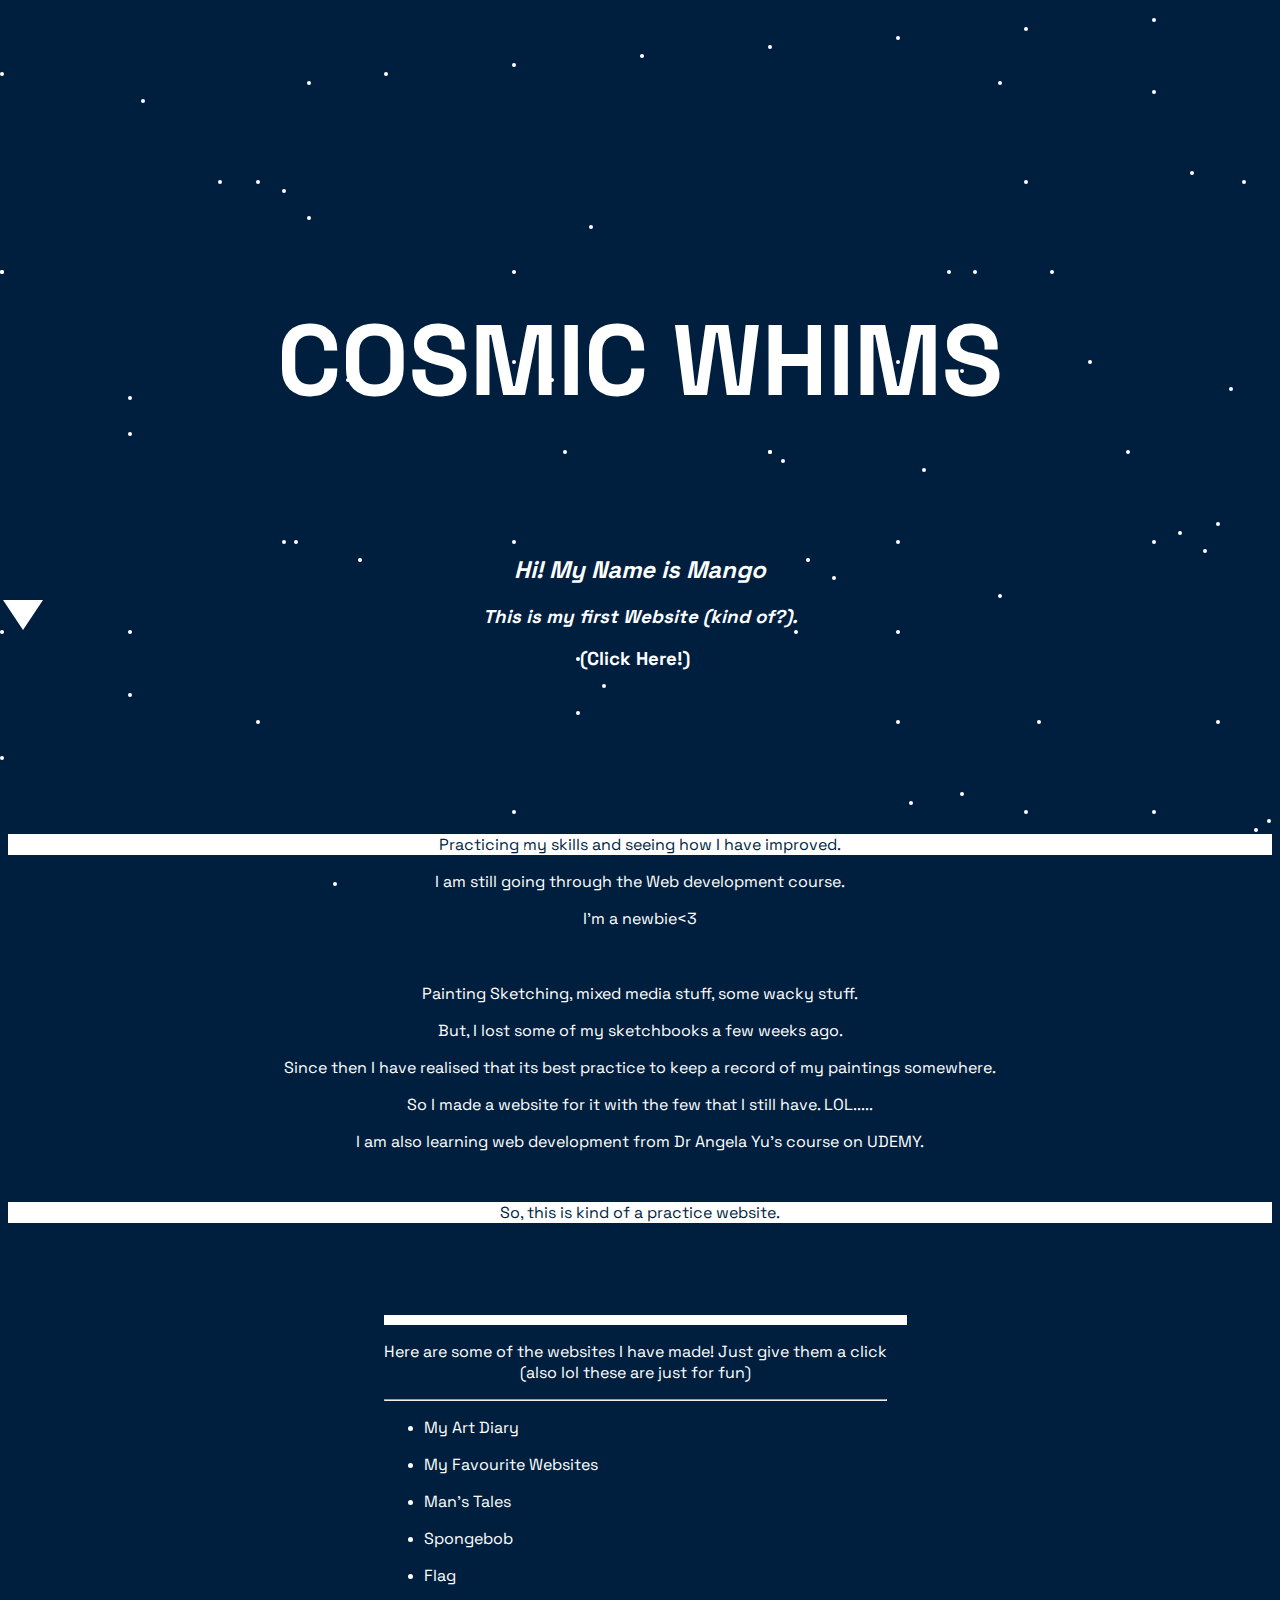
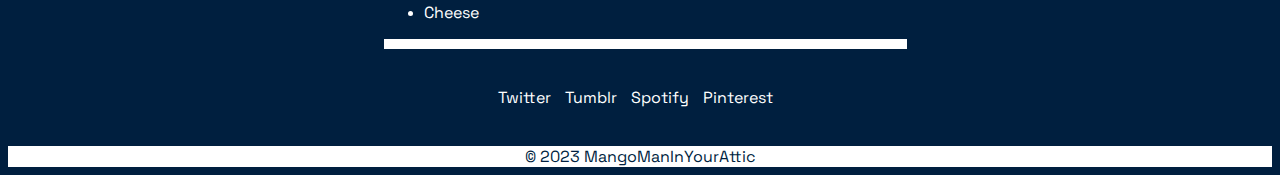
<file: index.html>
<!DOCTYPE html>
<html lang="en">
<head>
    <meta charset="UTF-8">
    <meta name="viewport" content="width=device-width, initial-scale=1.0">
    <title>Cosmic Heavens</title>
    <link rel="stylesheet" href="./style.css">
    <link rel="preconnect" href="https://fonts.googleapis.com">
    <link rel="preconnect" href="https://fonts.gstatic.com" crossorigin>
    <link href="https://fonts.googleapis.com/css2?family=Bebas+Neue&family=Josefin+Sans:wght@200&family=Lora&family=Plaster&family=Space+Grotesk:wght@300;400;700&display=swap" rel="stylesheet">
</head>
<body>
    <div class="top-container">
        <h1 class="cosmic">Cosmic Whims</h1>
        <h2 class="hi">Hi! My Name is Mango</h2>
        <h3 class="first-website">This is my first Website (kind of?).</h3>
        <h3><a href="./public/Art Gallery.html">(Click Here!)</a></h3>
    </div>
    <div class="space-2">1</div>
    <div class="middle-container">
        <div class="Introduction">
            <div class="space">l</div>
            <p class="practicing">Practicing my skills and seeing how I have improved.</p>
            <p class="">I am still going through the Web development course.</p>
            <p class="">I'm a newbie<3</p>
        </div>
        <div class="space">l</div>
        
        <div class="Skills">
            <p>Painting Sketching, mixed media stuff, some wacky stuff.</p>
            <p>But, I lost some of my sketchbooks a few weeks ago.</p>
            <p>Since then I have realised that its best practice to keep a record of my paintings somewhere.</p>
            <p>So I made a website for it with the few that I still have. LOL.....</p>
            
            <p class="web-development">I am also learning web development from Dr Angela Yu's course on UDEMY.</p>
                <div class="space-1">0</div>
                <p class="so">So, this is kind of a practice website.</p>
            
            <p class="gap"></p>
        </div>
        <div class="space">l</div>
            <div class="space">l</div>
        <div class="Websites">
        
            <p class="I">Here are some of the websites I have made! Just give them a click <br />(also lol these are just for fun)</p>
            <hr class="I" />
            <ul>
            <li><p><a class="cute-button 1" href="./public/My Art Diary.html"> My Art Diary</a></p></li>
            <li><p><a class="cute-button" href="./public/websites.html">My Favourite Websites</a></p></li>
            <li><p><a class="cute-button" href="./public/Celeste's Tales.html">Man's Tales</a></p></li>
            <li><p><a class="cute-button" href="https://mangomaninyourattic.github.io/sponge/">Spongebob</a></p></li>
            <li><p><a class="cute-button" href="https://mangomaninyourattic.github.io/flag/">Flag</a></p></li>
            <li><p><a class="cute-button" href="https://mangomaninyourattic.github.io/cheese/">Cheese</a></p></li>
            </ul>
            <p></p>
        </div>
        <div class="Contact me">
            <div class="space">l</div>
        </div>
    </div>
    <div class="bottom-container">
        <div class="socials">
        <a class="Twitter" href="https://twitter.com/Maninyourattic">Twitter</a>
        <a class="Tumblr" href="https://www.tumblr.com/mango-man-hates/">Tumblr</a>
        <a class="Spotify" href="https://open.spotify.com/user/31rtecaag66tytl2t6ucazes3huu?si=c76939a3a8984676&nd=1">Spotify</a>
        <a class="Pinterest" href="https://www.pinterest.com/Mango_isnotaman/?invite_code=00390e9581e74616bb2398450cac90f7&sender=843862186337150004">Pinterest</a>
        </div>
        <div class="space">l</div>
        <footer class="footer"> © 2023 MangoManInYourAttic</footer>
    </div>

    <div class="arrow-down"></div>
<div class="stars">
    <div class="starry-background">
        <div class="star" style="top: 25%; left: 46%;"></div>
        <div class="star" style="top: 30%; left: 74%;"></div>
        <div class="star" style="top: 48%; left: 10%;"></div>
        <div class="star" style="top: 41%; left: 75%;"></div>
        <div class="star" style="top: 64%; left: 65%;"></div>
        <div class="star" style="top: 76%; left: 47%;"></div>
        <div class="star" style="top: 84%; left: 0%;"></div>
        <div class="star" style="top: 98%; left: 26%;"></div>

        <div class="star" style="top: 94%; left: 41%;"></div>
        <div class="star" style="top: 88%; left: 75%;"></div>
        <div class="star" style="top: 77%; left: 10%;"></div>
        <div class="star" style="top: 66%; left: 78%;"></div>
        <div class="star" style="top: 51%; left: 61%;"></div>
        <div class="star" style="top: 42%; left: 43%;"></div>
        <div class="star" style="top: 30%; left: 0%;"></div>
        <div class="star" style="top: 21%; left: 22%;"></div>

        <div class="star" style="top: 1%; left: 100%;"></div>
        <div class="star" style="top: 2%; left: 90%;"></div>
        <div class="star" style="top: 3%; left: 80%;"></div>
        <div class="star" style="top: 4%; left: 70%;"></div>
        <div class="star" style="top: 5%; left: 60%;"></div>
        <div class="star" style="top: 6%; left: 50%;"></div>
        <div class="star" style="top: 7%; left: 40%;"></div>
        <div class="star" style="top: 8%; left: 30%;"></div>

        <div class="star" style="top: 11%; left: 11%;"></div>
        <div class="star" style="top: 24%; left: 24%;"></div>
        <div class="star" style="top: 42%; left: 27%;"></div>
        <div class="star" style="top: 60%; left: 22%;"></div>
        <div class="star" style="top: 62%; left: 28%;"></div>
        <div class="star" style="top: 79%; left: 45%;"></div>
        <div class="star" style="top: 25%; left: 100%;"></div>
        <div class="star" style="top: 9%; left: 78%;"></div>

        <div class="star" style="top: 2%; left: 100%;"></div>
        <div class="star" style="top: 89%; left: 71%;"></div>
        <div class="star" style="top: 44%; left: 10%;"></div>
        <div class="star" style="top: 52%; left: 72%;"></div>
        <div class="star" style="top: 62%; left: 63%;"></div>
        <div class="star" style="top: 73%; left: 45%;"></div>
        <div class="star" style="top: 8%; left: 0%;"></div>
        <div class="star" style="top: 9%; left: 24%;"></div>

        <div class="star" style="top: 90%; left: 80%;"></div>
        <div class="star" style="top: 80%; left: 95%;"></div>
        <div class="star" style="top: 70%; left: 70%;"></div>
        <div class="star" style="top: 60%; left: 90%;"></div>
        <div class="star" style="top: 50%; left: 88%;"></div>
        <div class="star" style="top: 40%; left: 85%;"></div>
        <div class="star" style="top: 30%; left: 82%;"></div>
        <div class="star" style="top: 20%; left: 80%;"></div>

        <div class="star" style="top: 90%; left: 90%;"></div>
        <div class="star" style="top: 80%; left: 81%;"></div>
        <div class="star" style="top: 70%; left: 62%;"></div>
        <div class="star" style="top: 60%; left: 23%;"></div>
        <div class="star" style="top: 50%; left: 44%;"></div>
        <div class="star" style="top: 40%; left: 55%;"></div>
        <div class="star" style="top: 30%; left: 76%;"></div>
        <div class="star" style="top: 20%; left: 17%;"></div>

        <div class="star" style="top: 10%; left: 90%;"></div>
        <div class="star" style="top: 20%; left: 100%;"></div>
        <div class="star" style="top: 30%; left: 40%;"></div>
        <div class="star" style="top: 40%; left: 70%;"></div>
        <div class="star" style="top: 50%; left: 60%;"></div>
        <div class="star" style="top: 60%; left: 40%;"></div>
        <div class="star" style="top: 70%; left: 0%;"></div>
        <div class="star" style="top: 80%; left: 20%;"></div>

        <div class="star" style="top: 90%; left: 40%;"></div>
        <div class="star" style="top: 80%; left: 70%;"></div>
        <div class="star" style="top: 70%; left: 10%;"></div>
        <div class="star" style="top: 60%; left: 70%;"></div>
        <div class="star" style="top: 50%; left: 60%;"></div>
        <div class="star" style="top: 40%; left: 40%;"></div>
        <div class="star" style="top: 30%; left: 0%;"></div>
        <div class="star" style="top: 20%; left: 20%;"></div>

        <div class="star" style="top: 91%; left: 99%;"></div>
        <div class="star" style="top: 92%; left: 98%;"></div>
        <div class="star" style="top: 20%; left: 97%;"></div>
        <div class="star" style="top: 43%; left: 96%;"></div>
        <div class="star" style="top: 58%; left: 95%;"></div>
        <div class="star" style="top: 61%; left: 94%;"></div>
        <div class="star" style="top: 19%; left: 93%;"></div>
        <div class="star" style="top: 59%; left: 92%;"></div>

    </div>
</div>


</body>
</html>
</file>
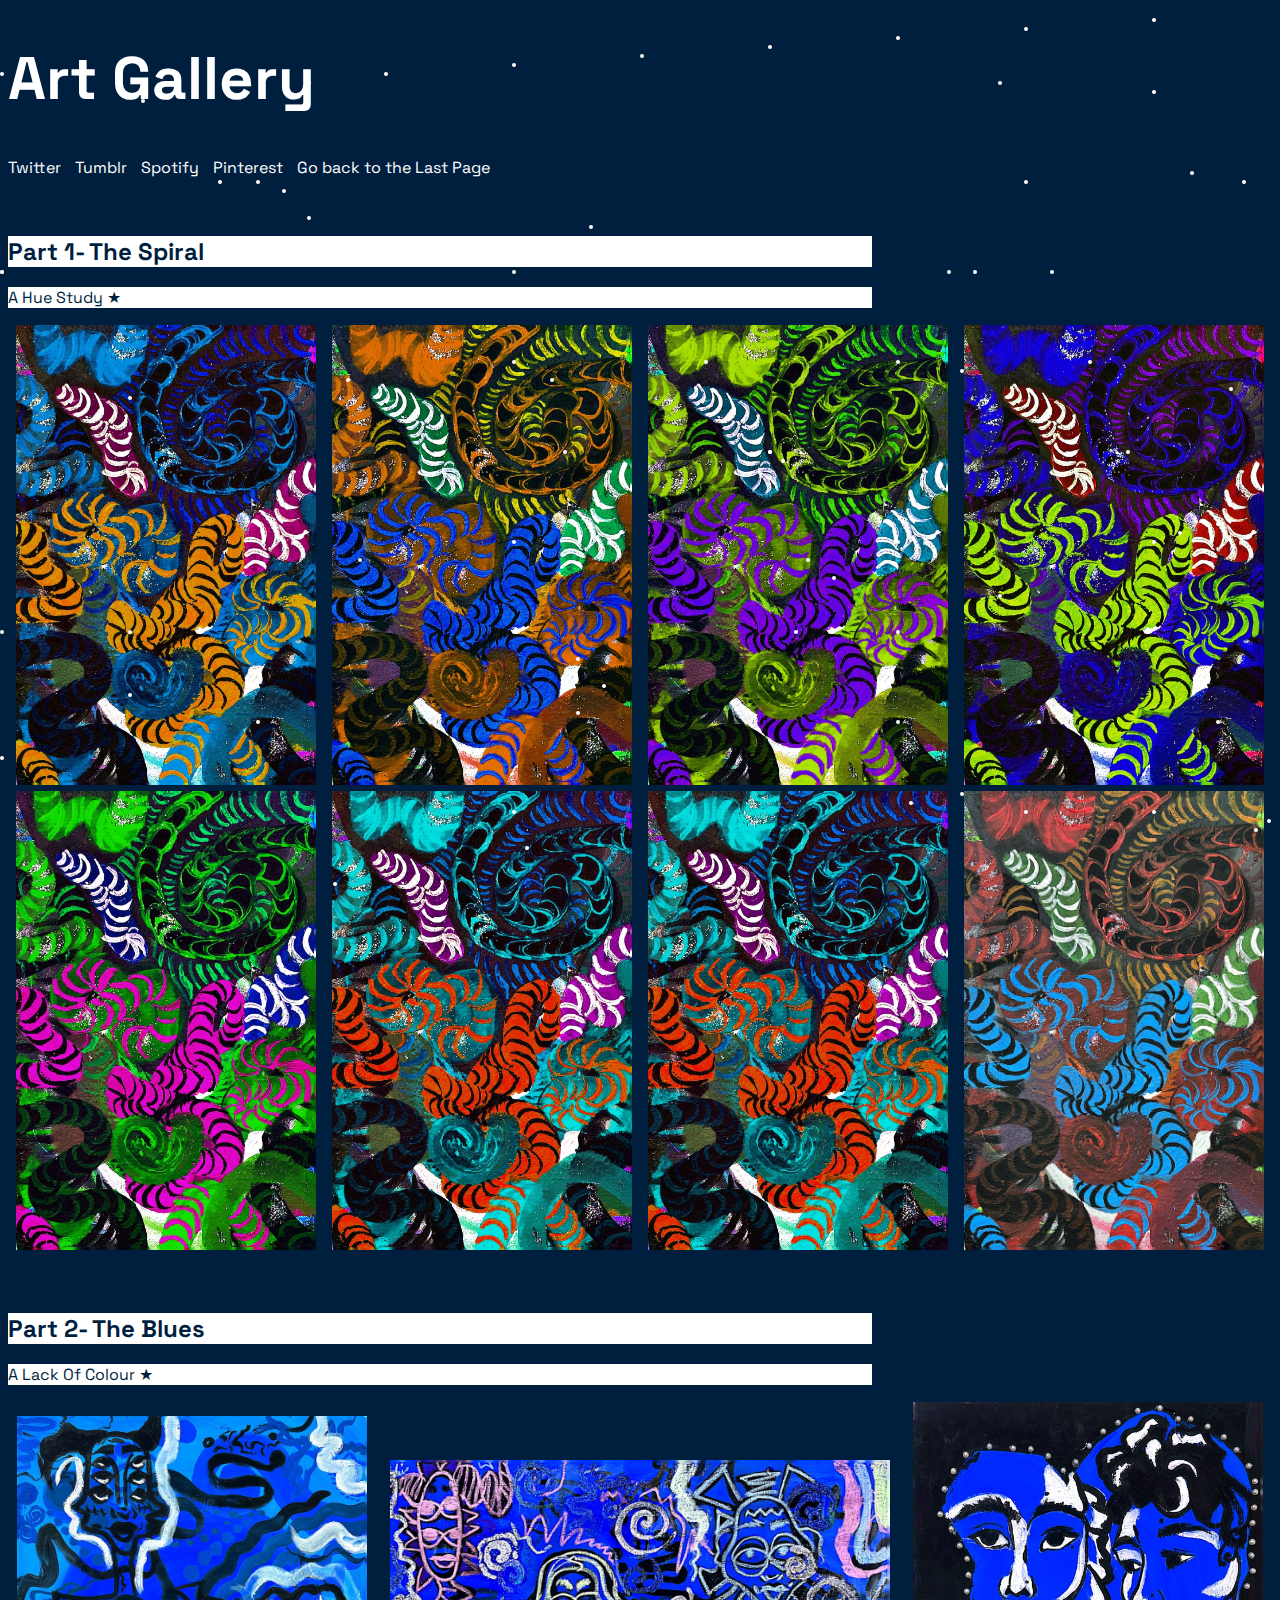
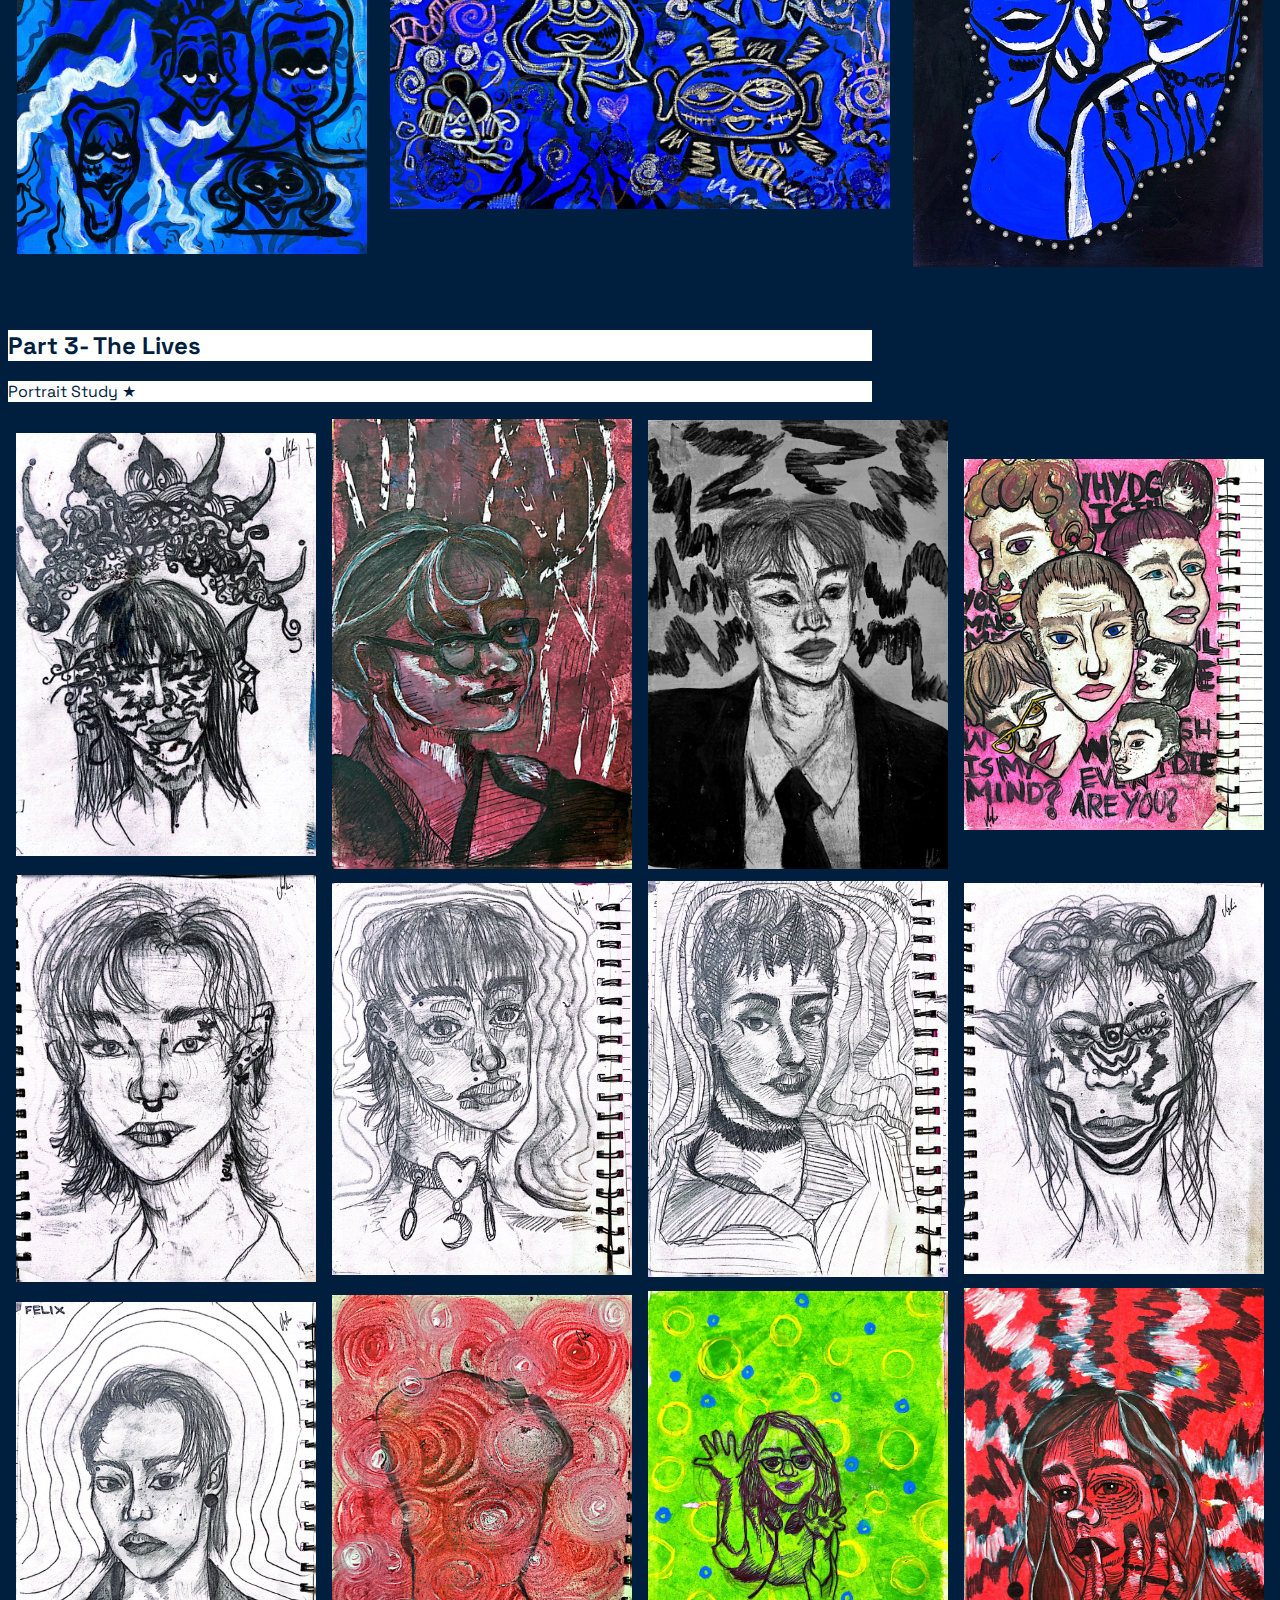
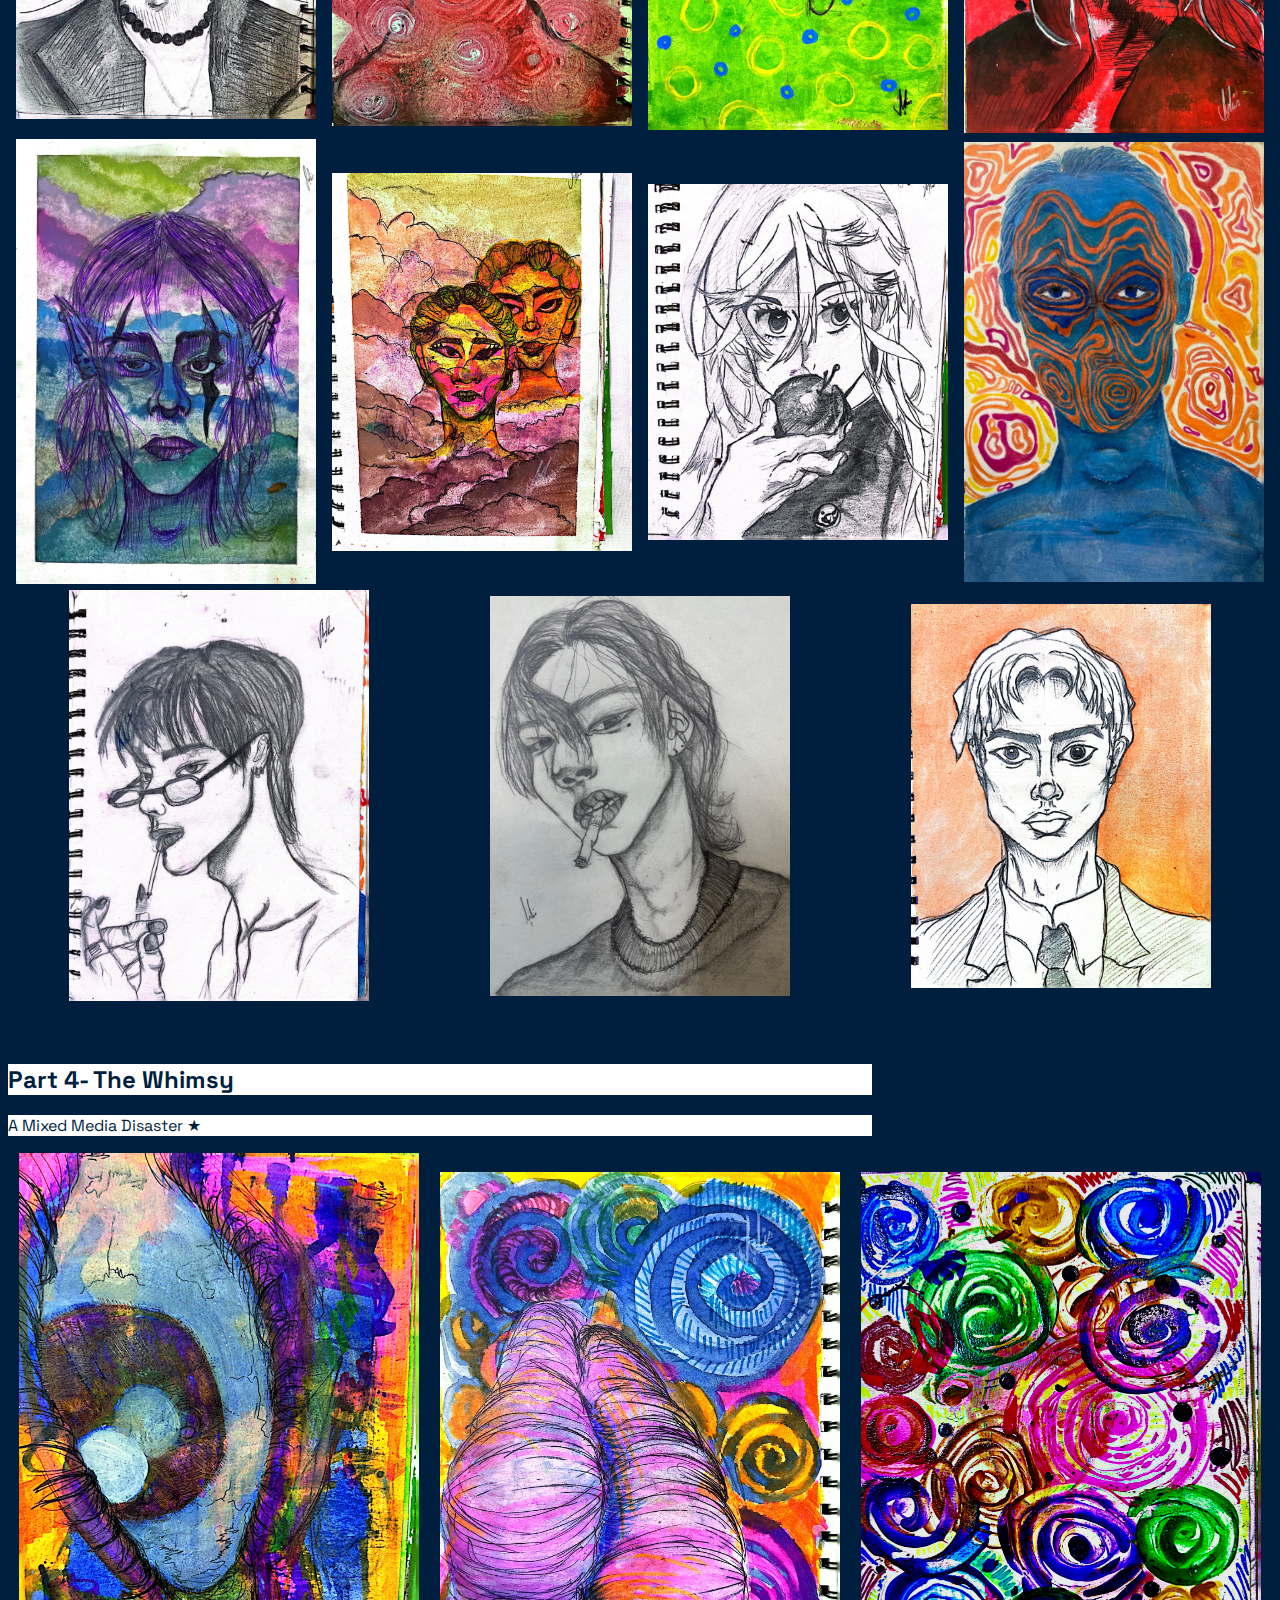
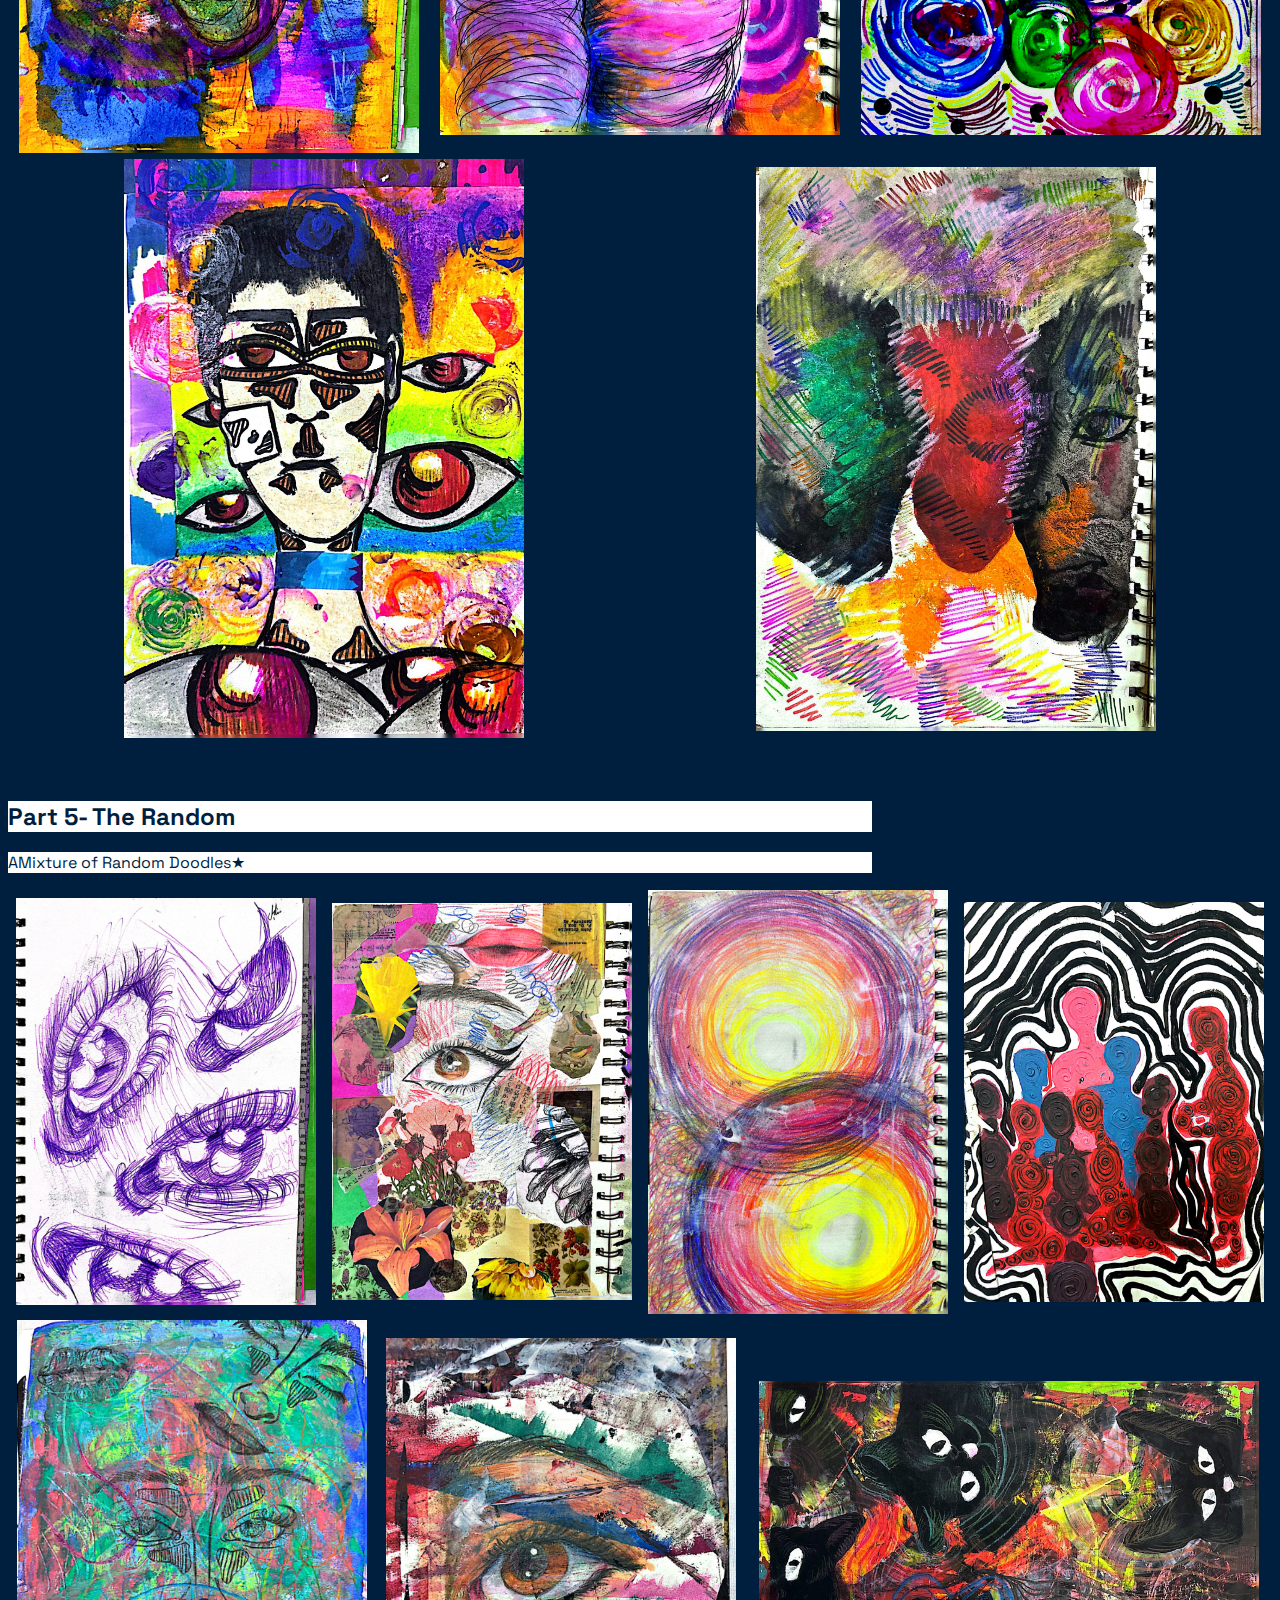
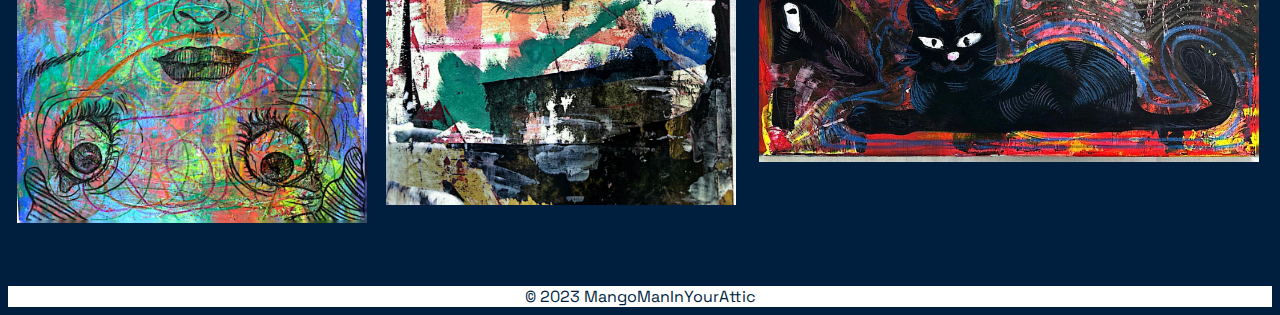
<file: public/Art Gallery.html>
<!DOCTYPE html>
<html lang="en">
<head>
    <meta charset="UTF-8">
    <meta name="viewport" content="width=device-width, initial-scale=1.0">
    <title>Art Gallery</title>
    <link rel="stylesheet" href="./style.css" />
    <link rel="preconnect" href="https://fonts.googleapis.com">
    <link rel="preconnect" href="https://fonts.gstatic.com" crossorigin>
    <link href="https://fonts.googleapis.com/css2?family=Bebas+Neue&family=Josefin+Sans:wght@200&family=Lora&family=Plaster&family=Space+Grotesk:wght@300;400;700&display=swap" rel="stylesheet">
</head>
<body>
    <div class="top-container">
        <h1>Art Gallery</h1>
        <div class="socials">
            <a style="text-align: center;" class="Twitter" href="https://twitter.com/Maninyourattic">Twitter</a>
            <a style="text-align: center;" class="Tumblr" href="https://www.tumblr.com/mango-man-hates/">Tumblr</a>
            <a style="text-align: center;" class="Spotify" href="https://open.spotify.com/user/31rtecaag66tytl2t6ucazes3huu?si=c76939a3a8984676&nd=1">Spotify</a>
            <a style="text-align: center;" class="Pinterest" href="https://www.pinterest.com/Mango_isnotaman/?invite_code=00390e9581e74616bb2398450cac90f7&sender=843862186337150004">Pinterest</a>
            <a href="../index.html">Go back to the Last Page</a>
            </div>
    </div>
    <div class="middle-container">
        <div class="space">l</div>
    <h2>
        <div class="basic-heading">Part 1- The Spiral</div>
    </h2>
    <p>
        <div class="basic-heading">A Hue Study &#9733</div>
    </p>
        <table>
            <tr>
              <td><img  src="./assets/1/099939b4-68b3-4470-85a6-866e4fe377d6.jpg" alt="Spirals closing in from all sides with the same painting in different colours Hue study 1" width="300" ></td>
              <td><img class="centered-image" src="./assets/1/3681f635-4c7e-4d0d-9dac-21be3a321978.jpg" alt="Spirals closing in from all sides with the same painting in different colours Hue study 2" width="300"></td>
              <td><img class="centered-image" src="./assets/1/52b58b53-708c-4d15-bf74-cc28a413f6e6.jpg" alt="Spirals closing in from all sides with the same painting in different colours Hue study 3" width="300"></td>
              <td><img class="centered-image"src="./assets/1/793a945f-3130-4deb-96e1-056b0ef10d00.jpg" alt="Spirals closing in from all sides with the same painting in different colours Hue study 4" width="300"></td>
            </tr>
          </table>
          
          <table>
            <tr>
              <td><img class="centered-image" src="./assets/1/7fb055f0-e732-4a4a-9d9b-aeb294149dd3.jpg" alt="Spirals closing in from all sides with the same painting in different colours Hue study 5" width="300"></td>
              <td><img class="centered-image" src="./assets/1/a23dfb35-12cb-4b72-8ee5-5abcf1a43ece-1.jpg" alt="Spirals closing in from all sides with the same painting in different colours Hue study 6" width="300"></td>
              <td><img class="centered-image" src="./assets/1/a23dfb35-12cb-4b72-8ee5-5abcf1a43ece.jpg" alt="Spirals closing in from all sides with the same painting in different colours Hue study 7" width="300"></td>
              <td><img class="centered-image" src="./assets/1/CamScanner 09-23-2023 14.23_51.jpg" alt="Spirals closing in from all sides with the same painting in different colours Hue study 8" width="300"></td>
            </tr>
          </table>
          
<div class="space">l</div>

    <h2><div class="basic-heading">Part 2- The Blues</div></h2>
        <p><div class="basic-heading">A Lack Of Colour &#9733;</div></p>
            <table>
            <tr>
                <td><img class="centered-image" src="./assets/2/CamScanner 09-23-2023 14.23_1.jpg" alt="I ran out of paint except a blue one, so these are weird exaggerated faces with a pretty blue background on a canvas 1" width="350"></td>
                <td><img class="centered-image" src="./assets/2/CamScanner 09-23-2023 14.23_2.jpg" alt="I ran out of paint except a blue one, so these are weird exaggerated faces with a pretty blue background on a canvas 2" width="500"></td>
                <td><img class="centered-image" src="./assets/2/CamScanner 09-23-2023 14.23_50.jpg" alt="I ran out of paint except a blue one, so these are weird exaggerated faces with a pretty blue background on a canvas 3" width="350"></td>
            </tr>
            </table>
                
<div class="space">l</div>

    <h2><div class="basic-heading">Part 3- The Lives</div></h2>
        <p><div class="basic-heading"> Portrait Study &#9733;</div></p>
            <table>
            <tr>
                <td><img class="centered-image" src="./assets/3/CamScanner 09-23-2023 14.23_11.jpg" alt="Face of a random person I found on pinterest (sketch) 1" width="300"></td>
                <td><img class="centered-image" src="./assets/3/CamScanner 09-23-2023 14.23_12.jpg" alt="Face of a random person I found on pinterest (sketch) 2" width="300"></td>
                <td><img class="centered-image" src="./assets/3/CamScanner 09-23-2023 14.23_13.jpg" alt="Face of a random person I found on pinterest (sketch) 3" width="300"></td>
                <td><img class="centered-image" src="./assets/3/CamScanner 09-23-2023 14.23_14.jpg" alt="Face of a random person I found on pinterest (sketch) 4" width="300"></td>
            </tr>
            </table>
                      
            <table>
            <tr>
                <td><img class="centered-image" src="./assets/3/CamScanner 09-23-2023 14.23_15.jpg" alt="Face of a random person I found on pinterest (sketch) 5" width="300"></td>
                <td><img class="centered-image" src="./assets/3/CamScanner 09-23-2023 14.23_16.jpg" alt="Face of a random person I found on pinterest (sketch) 6" width="300"></td>
                <td><img class="centered-image" src="./assets/3/CamScanner 09-23-2023 14.23_17.jpg" alt="Face of a random person I found on pinterest (sketch) 7" width="300"></td>
                <td><img class="centered-image" src="./assets/3/CamScanner 09-23-2023 14.23_18.jpg" alt="Face of a random person I found on pinterest (sketch) 8" width="300"></td>
            </tr>
            </table>
    
            <table>
                <tr>
                    <td><img class="centered-image" src="./assets/3/CamScanner 09-23-2023 14.23_19.jpg" alt="Face of a random person I found on pinterest (sketch) 5" width="300"></td>
                    <td><img class="centered-image" src="./assets/3/CamScanner 09-23-2023 14.23_20.jpg" alt="Face of a random person I found on pinterest (sketch) 6" width="300"></td>
                    <td><img class="centered-image" src="./assets/3/CamScanner 09-23-2023 14.23_21.jpg" alt="Face of a random person I found on pinterest (sketch) 7" width="300"></td>
                    <td><img class="centered-image" src="./assets/3/CamScanner 09-23-2023 14.23_22.jpg" alt="Face of a random person I found on pinterest (sketch) 8" width="300"></td>
                </tr>
                </table>
    
            <table>
                <tr>
                    <td><img class="centered-image" src="./assets/3/CamScanner 09-23-2023 14.23_27.jpg" alt="Face of a random person I found on pinterest (sketch) 5" width="300"></td>
                    <td><img class="centered-image" src="./assets/3/CamScanner 09-23-2023 14.23_28.jpg" alt="Face of a random person I found on pinterest (sketch) 6" width="300"></td>
                    <td><img class="centered-image" src="./assets/3/CamScanner 09-23-2023 14.23_29.jpg" alt="Face of a random person I found on pinterest (sketch) 7" width="300"></td>
                    <td><img class="centered-image" src="./assets/3/CamScanner 09-23-2023 14.23_30.jpg" alt="Face of a random person I found on pinterest (sketch) 8" width="300"></td>
                </tr>
            </table>
            
            <table>
                <tr>
                    <td><img class="centered-image" src="./assets/3/CamScanner 09-23-2023 14.23_32.jpg" alt="Face of a random person I found on pinterest (sketch) 5" width="300"></td>
                    <td><img class="centered-image" src="./assets/3/CamScanner 09-23-2023 14.23_33.jpg" alt="Face of a random person I found on pinterest (sketch) 6" width="300"></td>
                    <td><img class="centered-image" src="./assets/3/CamScanner 09-23-2023 14.23_34.jpg" alt="Face of a random person I found on pinterest (sketch) 7" width="300"></td>
                </tr>
            </table>

<div class="space">l</div>

    <h2><div class="basic-heading">Part 4- The Whimsy</div></h2>
        <p><div class="basic-heading">A Mixed Media Disaster &#9733;</div></p>
            <table>
                <tr>
                    <td><img class="centered-image" src="./assets/4/CamScanner 09-23-2023 14.23_23.jpg" alt="weird swirls and faces I made with glass colours, crayons, colour pencils, paint, watercolour 1" width="400"></td>
                    <td><img class="centered-image" src="./assets/4/CamScanner 09-23-2023 14.23_24.jpg" alt="weird swirls and faces I made with glass colours, crayons, colour pencils, paint, watercolour 2" width="400"></td>
                    <td><img class="centered-image" src="./assets/4/CamScanner 09-23-2023 14.23_25.jpg" alt="weird swirls and faces I made with glass colours, crayons, colour pencils, paint, watercolour 3" width="400"></td>
                </tr>
            </table>
                            
        <table>
            <tr>
                 <td><img class="centered-image" src="./assets/4/CamScanner 09-23-2023 14.23_26.jpg" alt="weird swirls and faces I made with glass colours, crayons, colour pencils, paint, watercolour 5" width="400"></td>
                <td><img class="centered-image" src="./assets/4/CamScanner 09-23-2023 14.23_31.jpg" alt="weird swirls and faces I made with glass colours, crayons, colour pencils, paint, watercolour 6" width="400"></td>
            </tr>
        </table>

<div class="space">l</div>

    <h2><div class="basic-heading">Part 5- The Random</div></h2>
        <p><div class="basic-heading"> AMixture of Random Doodles&#9733;</div></p>
        <table>
                <tr>
                     <td><img class="centered-image" src="./assets/5/CamScanner 09-23-2023 14.23_10.jpg" alt="lots of eyes ngl 1" width="300"></td>
                     <td><img class="centered-image" src="./assets/5/CamScanner 09-23-2023 14.23_38.jpg" alt="lots of eyes ngl 2" width="300"></td>
                     <td><img class="centered-image" src="./assets/5/CamScanner 09-23-2023 14.23_39.jpg" alt="lots of eyes ngl 3" width="300"></td>
                     <td><img class="centered-image" src="./assets/5/CamScanner 09-23-2023 14.23_40.jpg" alt="lots of eyes ngl 4" width="300"></td>
                </tr>
        </table>
    
        <table>
                <tr>
                    <td><img class="centered-image" src="./assets/5/CamScanner 09-23-2023 14.23_44.jpg" alt="lots of eyes ngl 5" width="350"></td>
                    <td><img class="centered-image" src="./assets/5/CamScanner 09-23-2023 14.23_47.jpg" alt="lots of eyes ngl 6" width="350"></td>
                    <td><img class="centered-image" src="./assets/5/CamScanner 09-23-2023 14.23_49.jpg" alt="lots of eyes ngl 7" width="500"></td>
                </tr>
        </table>
</div>
<div class="space">l</div>
<div class="bottom-container">
    <footer class="footer"> © 2023 MangoManInYourAttic</footer>
</div>
        <div class="stars">
            <div class="starry-background">
                <div class="star" style="top: 25%; left: 46%;"></div>
                <div class="star" style="top: 30%; left: 74%;"></div>
                <div class="star" style="top: 48%; left: 10%;"></div>
                <div class="star" style="top: 41%; left: 75%;"></div>
                <div class="star" style="top: 64%; left: 65%;"></div>
                <div class="star" style="top: 76%; left: 47%;"></div>
                <div class="star" style="top: 84%; left: 0%;"></div>
                <div class="star" style="top: 98%; left: 26%;"></div>
        
                <div class="star" style="top: 94%; left: 41%;"></div>
                <div class="star" style="top: 88%; left: 75%;"></div>
                <div class="star" style="top: 77%; left: 10%;"></div>
                <div class="star" style="top: 66%; left: 78%;"></div>
                <div class="star" style="top: 51%; left: 61%;"></div>
                <div class="star" style="top: 42%; left: 43%;"></div>
                <div class="star" style="top: 30%; left: 0%;"></div>
                <div class="star" style="top: 21%; left: 22%;"></div>
        
                <div class="star" style="top: 1%; left: 100%;"></div>
                <div class="star" style="top: 2%; left: 90%;"></div>
                <div class="star" style="top: 3%; left: 80%;"></div>
                <div class="star" style="top: 4%; left: 70%;"></div>
                <div class="star" style="top: 5%; left: 60%;"></div>
                <div class="star" style="top: 6%; left: 50%;"></div>
                <div class="star" style="top: 7%; left: 40%;"></div>
                <div class="star" style="top: 8%; left: 30%;"></div>
        
                <div class="star" style="top: 11%; left: 11%;"></div>
                <div class="star" style="top: 24%; left: 24%;"></div>
                <div class="star" style="top: 42%; left: 27%;"></div>
                <div class="star" style="top: 60%; left: 22%;"></div>
                <div class="star" style="top: 62%; left: 28%;"></div>
                <div class="star" style="top: 79%; left: 45%;"></div>
                <div class="star" style="top: 25%; left: 100%;"></div>
                <div class="star" style="top: 9%; left: 78%;"></div>
        
                <div class="star" style="top: 2%; left: 100%;"></div>
                <div class="star" style="top: 89%; left: 71%;"></div>
                <div class="star" style="top: 44%; left: 10%;"></div>
                <div class="star" style="top: 52%; left: 72%;"></div>
                <div class="star" style="top: 62%; left: 63%;"></div>
                <div class="star" style="top: 73%; left: 45%;"></div>
                <div class="star" style="top: 8%; left: 0%;"></div>
                <div class="star" style="top: 9%; left: 24%;"></div>
        
                <div class="star" style="top: 90%; left: 80%;"></div>
                <div class="star" style="top: 80%; left: 95%;"></div>
                <div class="star" style="top: 70%; left: 70%;"></div>
                <div class="star" style="top: 60%; left: 90%;"></div>
                <div class="star" style="top: 50%; left: 88%;"></div>
                <div class="star" style="top: 40%; left: 85%;"></div>
                <div class="star" style="top: 30%; left: 82%;"></div>
                <div class="star" style="top: 20%; left: 80%;"></div>
        
                <div class="star" style="top: 90%; left: 90%;"></div>
                <div class="star" style="top: 80%; left: 81%;"></div>
                <div class="star" style="top: 70%; left: 62%;"></div>
                <div class="star" style="top: 60%; left: 23%;"></div>
                <div class="star" style="top: 50%; left: 44%;"></div>
                <div class="star" style="top: 40%; left: 55%;"></div>
                <div class="star" style="top: 30%; left: 76%;"></div>
                <div class="star" style="top: 20%; left: 17%;"></div>
        
                <div class="star" style="top: 10%; left: 90%;"></div>
                <div class="star" style="top: 20%; left: 100%;"></div>
                <div class="star" style="top: 30%; left: 40%;"></div>
                <div class="star" style="top: 40%; left: 70%;"></div>
                <div class="star" style="top: 50%; left: 60%;"></div>
                <div class="star" style="top: 60%; left: 40%;"></div>
                <div class="star" style="top: 70%; left: 0%;"></div>
                <div class="star" style="top: 80%; left: 20%;"></div>
        
                <div class="star" style="top: 90%; left: 40%;"></div>
                <div class="star" style="top: 80%; left: 70%;"></div>
                <div class="star" style="top: 70%; left: 10%;"></div>
                <div class="star" style="top: 60%; left: 70%;"></div>
                <div class="star" style="top: 50%; left: 60%;"></div>
                <div class="star" style="top: 40%; left: 40%;"></div>
                <div class="star" style="top: 30%; left: 0%;"></div>
                <div class="star" style="top: 20%; left: 20%;"></div>
        
                <div class="star" style="top: 91%; left: 99%;"></div>
                <div class="star" style="top: 92%; left: 98%;"></div>
                <div class="star" style="top: 20%; left: 97%;"></div>
                <div class="star" style="top: 43%; left: 96%;"></div>
                <div class="star" style="top: 58%; left: 95%;"></div>
                <div class="star" style="top: 61%; left: 94%;"></div>
                <div class="star" style="top: 19%; left: 93%;"></div>
                <div class="star" style="top: 59%; left: 92%;"></div>
</body>
</html>
</file>
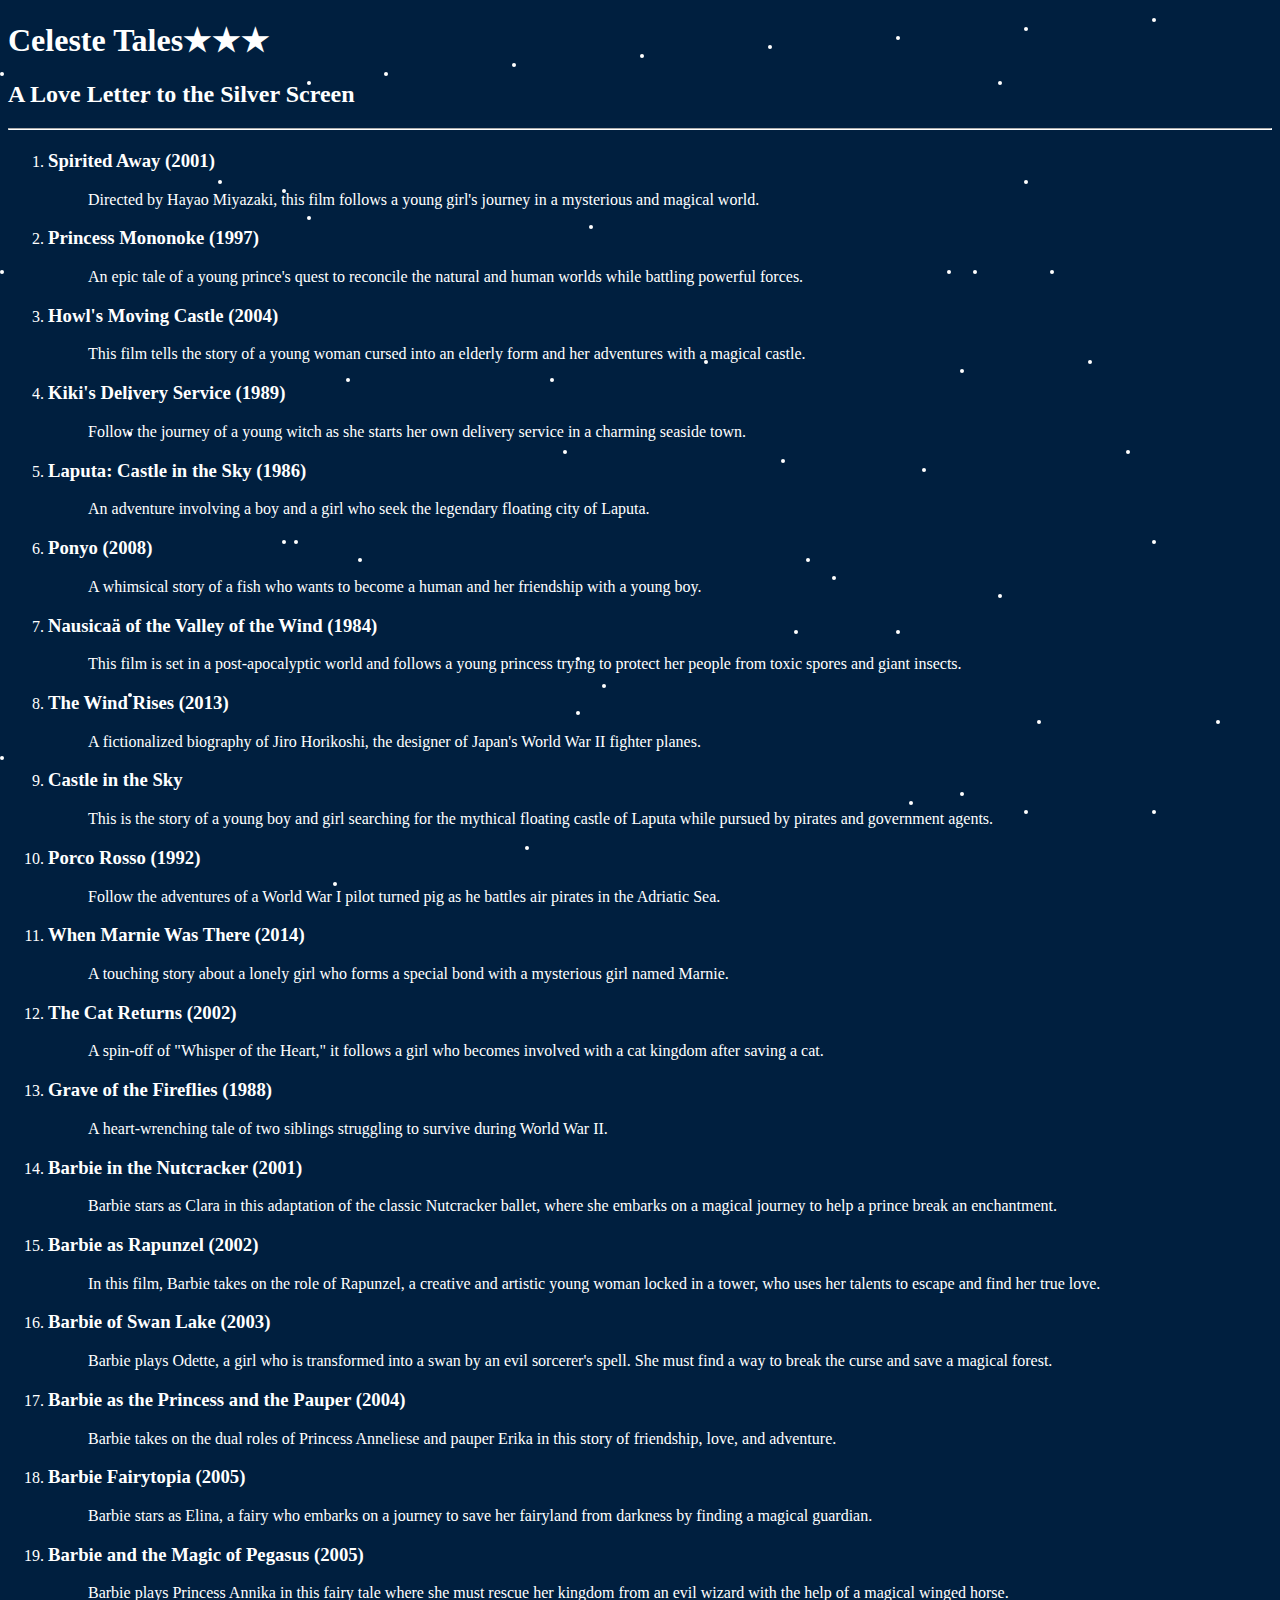
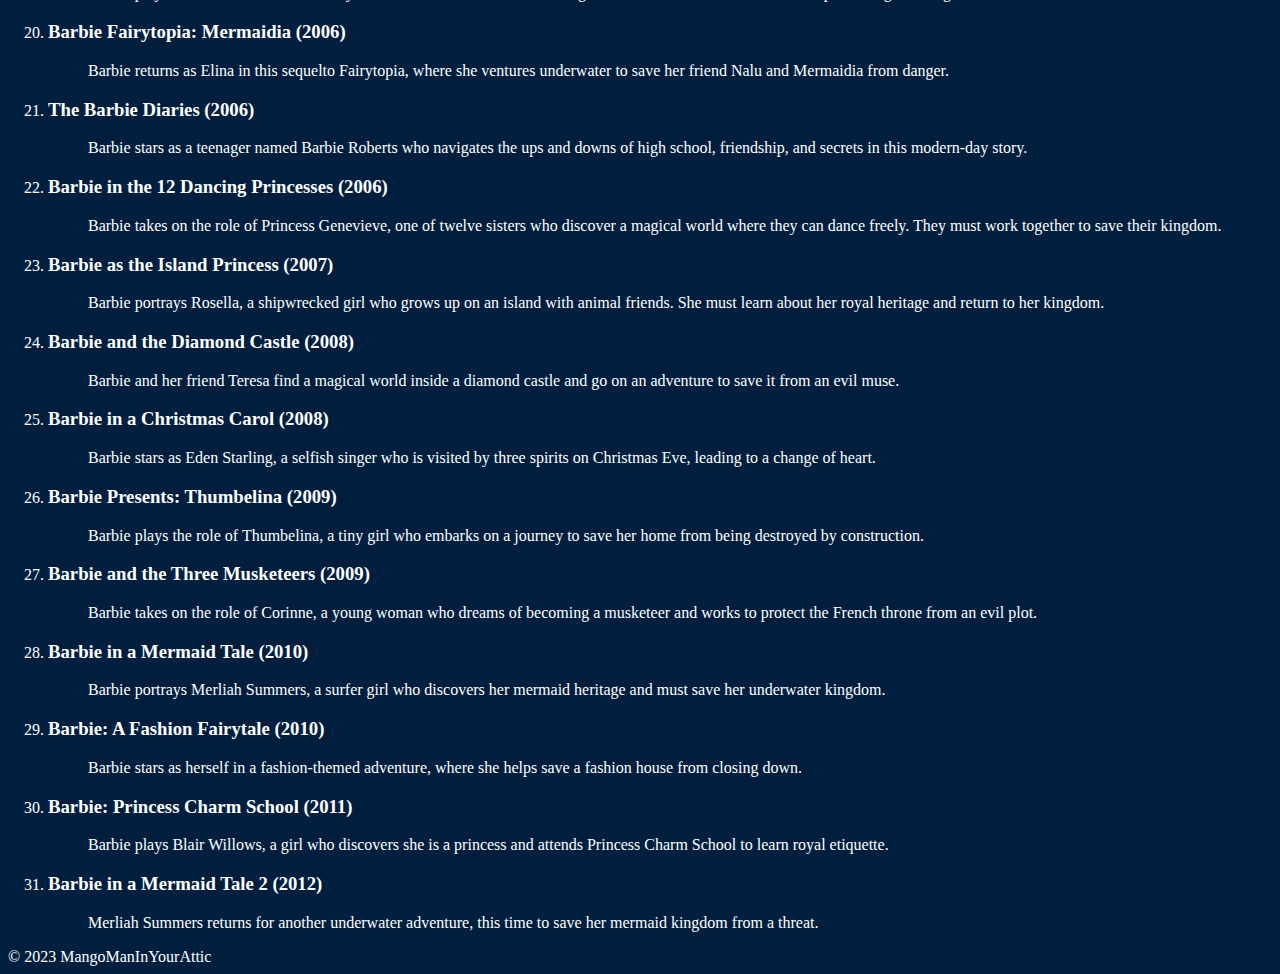
<file: public/Celeste's Tales.html>
<!DOCTYPE html>
<html lang="en">
<head>
    <meta charset="UTF-8">
    <meta name="viewport" content="width=device-width, initial-scale=1.0">
    <title>Celeste Tales&#9733;&#9733;&#9733;</title>
    <style>
        * {
            background-color: #001F3F;
        }
        h1 {
            color: white;
        }
        h2 {
            color: white;
        }
        h3 {
            color: white;
        }
        p {
            color: white;
        }
        hr {
            border-color: white; /* Adjust the color to your preference */
            margin: 20px 0; /* Add some margin for spacing */
        }
        footer {
            color: white;
        }
        li {
            color: white;
        }
        .starry-background {
            top: 0;
            left: 0;
            width: 100%;
            height: 100%;
            background-color: #001F3F; /* Dark blue background */
        }

        .star {
            position: absolute;
            width: 4px;
            height: 4px;
            background-color: #FFFFFF; /* White stars */
            border-radius: 50%;
            animation: twinkling 1s infinite;
        }
        @keyframes twinkling {
            0% { opacity: 1; }
            50% { opacity: 0.5; }
            100% { opacity: 1; }
        }
    </style>
</head>
<body>
    <h1>Celeste Tales&#9733;&#9733;&#9733; </h1>

<h2>A Love Letter to the Silver Screen</h2>
<hr />
<ol>
<li><h3>Spirited Away (2001)</h3>
<ol><p>Directed by Hayao Miyazaki, this film follows a young girl's journey in a mysterious and magical world.</p></ol>

<li><h3>Princess Mononoke (1997)</h3> 
<ol><p>An epic tale of a young prince's quest to reconcile the natural and human worlds while battling powerful forces.</p></ol>

<li><h3>Howl's Moving Castle (2004)</h3> 
<ol><p>This film tells the story of a young woman cursed into an elderly form and her adventures with a magical castle.</p></ol>

<li><h3>Kiki's Delivery Service (1989)</h3>
<ol><p>Follow the journey of a young witch as she starts her own delivery service in a charming seaside town.</p></ol>

<li><h3>Laputa: Castle in the Sky (1986)</h3>
<ol><p>An adventure involving a boy and a girl who seek the legendary floating city of Laputa.</p></ol>

<li><h3>Ponyo (2008)</h3>
<ol><p>A whimsical story of a fish who wants to become a human and her friendship with a young boy.</p></ol>

<li><h3>Nausicaä of the Valley of the Wind (1984)</h3>
<ol><p>This film is set in a post-apocalyptic world and follows a young princess trying to protect her people from toxic spores and giant insects.</p></ol>

<li><h3>The Wind Rises (2013)</h3>
<ol><p>A fictionalized biography of Jiro Horikoshi, the designer of Japan's World War II fighter planes.</p></ol>

<li><h3>Castle in the Sky</h3> 
<ol><p>This is the story of a young boy and girl searching for the mythical floating castle of Laputa while pursued by pirates and government agents.</p></ol>

<li><h3>Porco Rosso (1992)</h3>
<ol><p>Follow the adventures of a World War I pilot turned pig as he battles air pirates in the Adriatic Sea.</p></ol>

<li><h3>When Marnie Was There (2014)</h3>
<ol><p>A touching story about a lonely girl who forms a special bond with a mysterious girl named Marnie.</p></ol>

<li><h3>The Cat Returns (2002)</h3>
<ol><p>A spin-off of "Whisper of the Heart," it follows a girl who becomes involved with a cat kingdom after saving a cat.</p></ol>

<li><h3>Grave of the Fireflies (1988)</h3>
<ol><p>A heart-wrenching tale of two siblings struggling to survive during World War II.</p></ol>

<li><h3>Barbie in the Nutcracker (2001)</h3>
<ol><p>Barbie stars as Clara in this adaptation of the classic Nutcracker ballet, where she embarks on a magical journey to help a prince break an enchantment.</p></ol>

<li><h3>Barbie as Rapunzel (2002)</h3>
<ol><p>In this film, Barbie takes on the role of Rapunzel, a creative and artistic young woman locked in a tower, who uses her talents to escape and find her true love.</p></ol>

<li><h3>Barbie of Swan Lake (2003)</h3>
<ol><p>Barbie plays Odette, a girl who is transformed into a swan by an evil sorcerer's spell. She must find a way to break the curse and save a magical forest.</p></ol>

<li><h3>Barbie as the Princess and the Pauper (2004)</h3>
<ol><p>Barbie takes on the dual roles of Princess Anneliese and pauper Erika in this story of friendship, love, and adventure.</p></ol>

<li><h3>Barbie Fairytopia (2005)</h3>
<ol><p>Barbie stars as Elina, a fairy who embarks on a journey to save her fairyland from darkness by finding a magical guardian.</p></ol>

<li><h3>Barbie and the Magic of Pegasus (2005)</h3>
<ol><p>Barbie plays Princess Annika in this fairy tale where she must rescue her kingdom from an evil wizard with the help of a magical winged horse.</p></ol>

<li><h3>Barbie Fairytopia: Mermaidia (2006)</h3>
<ol><p>Barbie returns as Elina in this sequelto Fairytopia, where she ventures underwater to save her friend Nalu and Mermaidia from danger.</p></ol>

<li><h3>The Barbie Diaries (2006)</h3>
<ol><p>Barbie stars as a teenager named Barbie Roberts who navigates the ups and downs of high school, friendship, and secrets in this modern-day story.</p></ol>

<li><h3>Barbie in the 12 Dancing Princesses (2006)</h3>
<ol><p>Barbie takes on the role of Princess Genevieve, one of twelve sisters who discover a magical world where they can dance freely. They must work together to save their kingdom.</p></ol>

<li><h3>Barbie as the Island Princess (2007)</h3>
<ol><p>Barbie portrays Rosella, a shipwrecked girl who grows up on an island with animal friends. She must learn about her royal heritage and return to her kingdom.</p></ol>

<li><h3>Barbie and the Diamond Castle (2008)</h3>
<ol><p>Barbie and her friend Teresa find a magical world inside a diamond castle and go on an adventure to save it from an evil muse.</p></ol>

<li><h3>Barbie in a Christmas Carol (2008)</h3>
<ol><p>Barbie stars as Eden Starling, a selfish singer who is visited by three spirits on Christmas Eve, leading to a change of heart.</p></ol>

<li><h3>Barbie Presents: Thumbelina (2009)</h3>
<ol><p>Barbie plays the role of Thumbelina, a tiny girl who embarks on a journey to save her home from being destroyed by construction.</p></ol>

<li><h3>Barbie and the Three Musketeers (2009)</h3> 
<ol><p>Barbie takes on the role of Corinne, a young woman who dreams of becoming a musketeer and works to protect the French throne from an evil plot.</p></ol>

<li><h3>Barbie in a Mermaid Tale (2010)</h3>
<ol><p>Barbie portrays Merliah Summers, a surfer girl who discovers her mermaid heritage and must save her underwater kingdom.</p></ol>

<li><h3>Barbie: A Fashion Fairytale (2010)</h3>
<ol><p>Barbie stars as herself in a fashion-themed adventure, where she helps save a fashion house from closing down.</p></ol>

<li><h3>Barbie: Princess Charm School (2011)</h3>
<ol><p>Barbie plays Blair Willows, a girl who discovers she is a princess and attends Princess Charm School to learn royal etiquette.</p></ol>

<li><h3>Barbie in a Mermaid Tale 2 (2012)</h3>
<ol><p>Merliah Summers returns for another underwater adventure, this time to save her mermaid kingdom from a threat.</p></ol>

</ol>
<div class="starry-background">
    <div class="star" style="top: 25%; left: 46%;"></div>
    <div class="star" style="top: 30%; left: 74%;"></div>
    <div class="star" style="top: 48%; left: 10%;"></div>
    <div class="star" style="top: 41%; left: 75%;"></div>
    <div class="star" style="top: 64%; left: 65%;"></div>
    <div class="star" style="top: 76%; left: 47%;"></div>
    <div class="star" style="top: 84%; left: 0%;"></div>
    <div class="star" style="top: 98%; left: 26%;"></div>

    <div class="star" style="top: 94%; left: 41%;"></div>
    <div class="star" style="top: 88%; left: 75%;"></div>
    <div class="star" style="top: 77%; left: 10%;"></div>
    <div class="star" style="top: 66%; left: 78%;"></div>
    <div class="star" style="top: 51%; left: 61%;"></div>
    <div class="star" style="top: 42%; left: 43%;"></div>
    <div class="star" style="top: 30%; left: 0%;"></div>
    <div class="star" style="top: 21%; left: 22%;"></div>

    <div class="star" style="top: 1%; left: 100%;"></div>
    <div class="star" style="top: 2%; left: 90%;"></div>
    <div class="star" style="top: 3%; left: 80%;"></div>
    <div class="star" style="top: 4%; left: 70%;"></div>
    <div class="star" style="top: 5%; left: 60%;"></div>
    <div class="star" style="top: 6%; left: 50%;"></div>
    <div class="star" style="top: 7%; left: 40%;"></div>
    <div class="star" style="top: 8%; left: 30%;"></div>

    <div class="star" style="top: 11%; left: 11%;"></div>
    <div class="star" style="top: 24%; left: 24%;"></div>
    <div class="star" style="top: 42%; left: 27%;"></div>
    <div class="star" style="top: 60%; left: 22%;"></div>
    <div class="star" style="top: 62%; left: 28%;"></div>
    <div class="star" style="top: 79%; left: 45%;"></div>
    <div class="star" style="top: 25%; left: 100%;"></div>
    <div class="star" style="top: 9%; left: 78%;"></div>

    <div class="star" style="top: 2%; left: 100%;"></div>
    <div class="star" style="top: 89%; left: 71%;"></div>
    <div class="star" style="top: 44%; left: 10%;"></div>
    <div class="star" style="top: 52%; left: 72%;"></div>
    <div class="star" style="top: 62%; left: 63%;"></div>
    <div class="star" style="top: 73%; left: 45%;"></div>
    <div class="star" style="top: 8%; left: 0%;"></div>
    <div class="star" style="top: 9%; left: 24%;"></div>

    <div class="star" style="top: 90%; left: 80%;"></div>
    <div class="star" style="top: 80%; left: 95%;"></div>
    <div class="star" style="top: 70%; left: 70%;"></div>
    <div class="star" style="top: 60%; left: 90%;"></div>
    <div class="star" style="top: 50%; left: 88%;"></div>
    <div class="star" style="top: 40%; left: 85%;"></div>
    <div class="star" style="top: 30%; left: 82%;"></div>
    <div class="star" style="top: 20%; left: 80%;"></div>

    <div class="star" style="top: 90%; left: 90%;"></div>
    <div class="star" style="top: 80%; left: 81%;"></div>
    <div class="star" style="top: 70%; left: 62%;"></div>
    <div class="star" style="top: 60%; left: 23%;"></div>
    <div class="star" style="top: 50%; left: 44%;"></div>
    <div class="star" style="top: 40%; left: 55%;"></div>
    <div class="star" style="top: 30%; left: 76%;"></div>
    <div class="star" style="top: 20%; left: 17%;"></div>
</div>
<footer>© 2023 MangoManInYourAttic</footer>

</body>
</html>
</file>
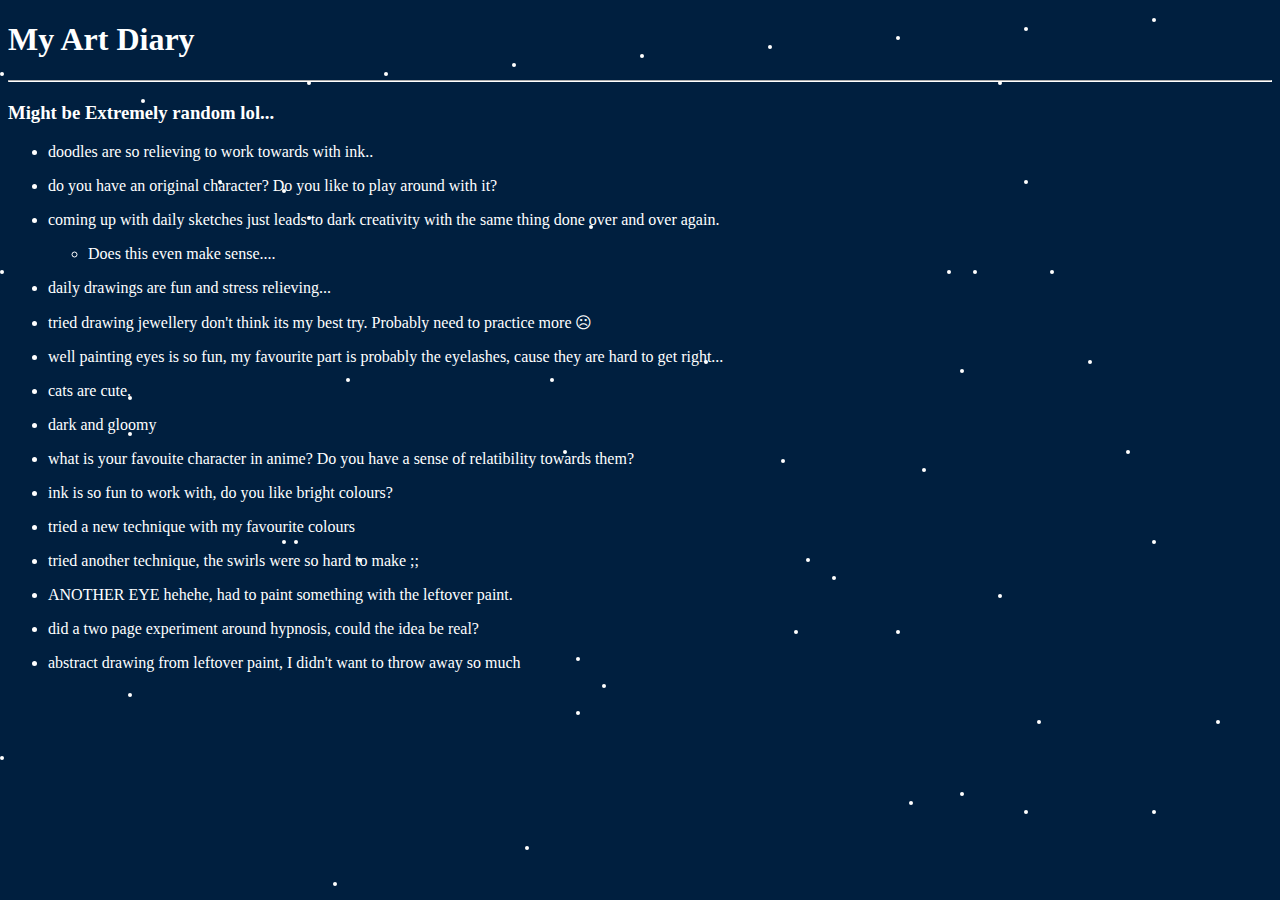
<file: public/My Art Diary.html>
<!DOCTYPE html>
<html lang="en">
<head>
    <meta charset="UTF-8">
    <meta name="viewport" content="width=device-width, initial-scale=1.0">
    <title>COSMIC INVASIONS<3</title>
    <style>
        * {
            background-color: #001F3F;
        }
        h1 {
            color: white;
        }
        h3 {
            color: white;
        }
        p {
            color: white;
        }
        hr {
            border-color: white; /* Adjust the color to your preference */
            margin: 20px 0; /* Add some margin for spacing */
        }
        li {
            color: white;
        }
        .starry-background {
    top: 0;
    left: 0;
    width: 100%;
    height: 100%;
    background-color: #001F3F; /* Dark blue background */
}

.star {
    position: absolute;
    width: 4px;
    height: 4px;
    background-color: #FFFFFF; /* White stars */
    border-radius: 50%;
    animation: twinkling 1s infinite;
}

@keyframes twinkling {
    0% { opacity: 1; }
    50% { opacity: 0.5; }
    100% { opacity: 1; }
}
        footer {
            color: #001f3f;
        }
    </style>
</head>
<body>
    <h1>My Art Diary</h1>
    <hr />
    <h3>Might be Extremely random lol...</h3>
    <ul>
    <li><p>doodles are so relieving to work towards with ink..</p></li>
    <li><p>do you have an original character? Do you like to play around with it?</p></li>
    <li><p>coming up with daily sketches just leads to dark creativity with the same thing done over and over again.
        <br /><ul>
        <li>Does this even make sense....</li></p></li></ul>
    <li><p>daily drawings are fun and stress relieving...</p></li>
    <li><p>tried drawing jewellery don't think its my best try. Probably need to practice more ☹</p></li>
    <li><p>well painting eyes is so fun, my favourite part is probably the eyelashes, cause they are hard to get right...</p></li>
    <li><p>cats are cute.</p></li>
    <li><p>dark and gloomy</p></li>
    <li><p>what is your favouite character in anime? Do you have a sense of relatibility towards them?</p></li>
    <li><p>ink is so fun to work with, do you like bright colours?</p></li>
    <li><p>tried a new technique with my favourite colours</p></li>
    <li><p>tried another technique, the swirls were so hard to make ;;</p></li>
    <li><p>ANOTHER EYE hehehe, had to paint something with the leftover paint.</p></li>
    <li><p>did a two page experiment around hypnosis, could the idea be real?</p></li>
    <li><p>abstract drawing from leftover paint, I didn't want to throw away so much</p></li>
</ul>

<div class="starry-background">
    <div class="star" style="top: 25%; left: 46%;"></div>
    <div class="star" style="top: 30%; left: 74%;"></div>
    <div class="star" style="top: 48%; left: 10%;"></div>
    <div class="star" style="top: 41%; left: 75%;"></div>
    <div class="star" style="top: 64%; left: 65%;"></div>
    <div class="star" style="top: 76%; left: 47%;"></div>
    <div class="star" style="top: 84%; left: 0%;"></div>
    <div class="star" style="top: 98%; left: 26%;"></div>

    <div class="star" style="top: 94%; left: 41%;"></div>
    <div class="star" style="top: 88%; left: 75%;"></div>
    <div class="star" style="top: 77%; left: 10%;"></div>
    <div class="star" style="top: 66%; left: 78%;"></div>
    <div class="star" style="top: 51%; left: 61%;"></div>
    <div class="star" style="top: 42%; left: 43%;"></div>
    <div class="star" style="top: 30%; left: 0%;"></div>
    <div class="star" style="top: 21%; left: 22%;"></div>

    <div class="star" style="top: 1%; left: 100%;"></div>
    <div class="star" style="top: 2%; left: 90%;"></div>
    <div class="star" style="top: 3%; left: 80%;"></div>
    <div class="star" style="top: 4%; left: 70%;"></div>
    <div class="star" style="top: 5%; left: 60%;"></div>
    <div class="star" style="top: 6%; left: 50%;"></div>
    <div class="star" style="top: 7%; left: 40%;"></div>
    <div class="star" style="top: 8%; left: 30%;"></div>

    <div class="star" style="top: 11%; left: 11%;"></div>
    <div class="star" style="top: 24%; left: 24%;"></div>
    <div class="star" style="top: 42%; left: 27%;"></div>
    <div class="star" style="top: 60%; left: 22%;"></div>
    <div class="star" style="top: 62%; left: 28%;"></div>
    <div class="star" style="top: 79%; left: 45%;"></div>
    <div class="star" style="top: 25%; left: 100%;"></div>
    <div class="star" style="top: 9%; left: 78%;"></div>

    <div class="star" style="top: 2%; left: 100%;"></div>
    <div class="star" style="top: 89%; left: 71%;"></div>
    <div class="star" style="top: 44%; left: 10%;"></div>
    <div class="star" style="top: 52%; left: 72%;"></div>
    <div class="star" style="top: 62%; left: 63%;"></div>
    <div class="star" style="top: 73%; left: 45%;"></div>
    <div class="star" style="top: 8%; left: 0%;"></div>
    <div class="star" style="top: 9%; left: 24%;"></div>

    <div class="star" style="top: 90%; left: 80%;"></div>
    <div class="star" style="top: 80%; left: 95%;"></div>
    <div class="star" style="top: 70%; left: 70%;"></div>
    <div class="star" style="top: 60%; left: 90%;"></div>
    <div class="star" style="top: 50%; left: 88%;"></div>
    <div class="star" style="top: 40%; left: 85%;"></div>
    <div class="star" style="top: 30%; left: 82%;"></div>
    <div class="star" style="top: 20%; left: 80%;"></div>

    <div class="star" style="top: 90%; left: 90%;"></div>
    <div class="star" style="top: 80%; left: 81%;"></div>
    <div class="star" style="top: 70%; left: 62%;"></div>
    <div class="star" style="top: 60%; left: 23%;"></div>
    <div class="star" style="top: 50%; left: 44%;"></div>
    <div class="star" style="top: 40%; left: 55%;"></div>
    <div class="star" style="top: 30%; left: 76%;"></div>
    <div class="star" style="top: 20%; left: 17%;"></div>
</div>
<footer>© 2023 MangoManInYourAttic</footer>

</body>
</html>
</file>
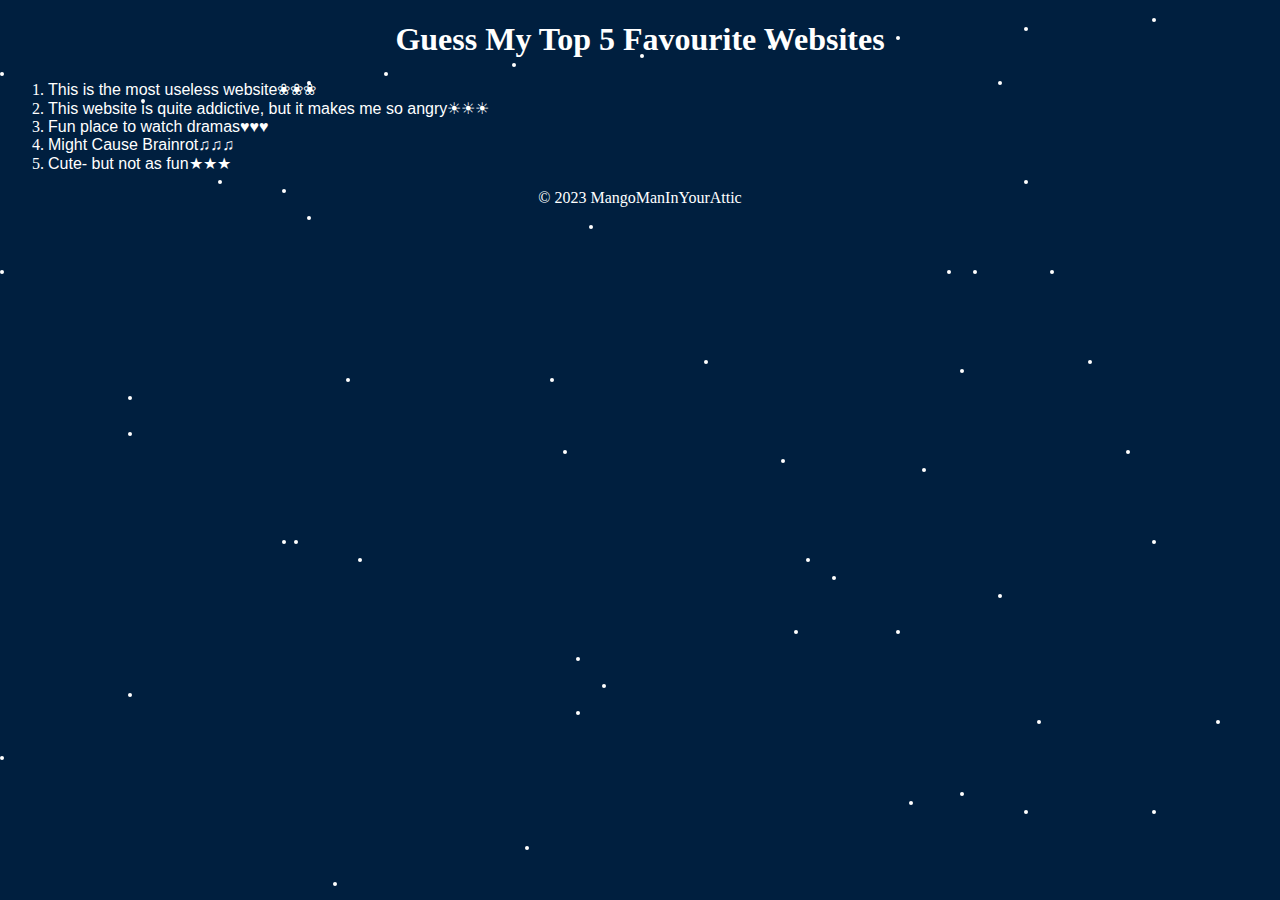
<file: public/websites.html>
<!DOCTYPE html>
<html lang="en">
<head>
    <meta charset="UTF-8">
    <meta name="viewport" content="width=device-width, initial-scale=1.0">
    <title>My Top Favourite Websites- WDB</title>
    <link rel="stylesheet" href="../style.css" >
    <style>
        h1 {
            color: white;
        }
        footer {
            color: white;
        }
        li {
            text-align: left;
        }
    </style>
</head>
<body>
    <h1>Guess My Top 5 Favourite Websites</h1>
    <ol>

        <li><a href="https://theuselessweb.com/">This is the most useless website&#10048;&#10048;&#10048;</a></li>
        <li><a href="https://twitter.com/">This website is quite addictive, but it makes me so angry&#9728;&#9728;&#9728;</a></li>
        <li><a href="https://www.netflix.com/browse">Fun place to watch dramas&hearts;&hearts;&hearts;</a></li>
        <li><a href="https://www.tiktok.com/en/">Might Cause Brainrot&#9835;&#9835;&#9835;</a></li>
        <li><a href="https://www.tumblr.com/">Cute- but not as fun&#9733;&#9733;&#9733;</a></li>
        
        </ol>
        <footer>© 2023 MangoManInYourAttic</footer>
        <div class="starry-background">
            <div class="star" style="top: 25%; left: 46%;"></div>
            <div class="star" style="top: 30%; left: 74%;"></div>
            <div class="star" style="top: 48%; left: 10%;"></div>
            <div class="star" style="top: 41%; left: 75%;"></div>
            <div class="star" style="top: 64%; left: 65%;"></div>
            <div class="star" style="top: 76%; left: 47%;"></div>
            <div class="star" style="top: 84%; left: 0%;"></div>
            <div class="star" style="top: 98%; left: 26%;"></div>
    
            <div class="star" style="top: 94%; left: 41%;"></div>
            <div class="star" style="top: 88%; left: 75%;"></div>
            <div class="star" style="top: 77%; left: 10%;"></div>
            <div class="star" style="top: 66%; left: 78%;"></div>
            <div class="star" style="top: 51%; left: 61%;"></div>
            <div class="star" style="top: 42%; left: 43%;"></div>
            <div class="star" style="top: 30%; left: 0%;"></div>
            <div class="star" style="top: 21%; left: 22%;"></div>
    
            <div class="star" style="top: 1%; left: 100%;"></div>
            <div class="star" style="top: 2%; left: 90%;"></div>
            <div class="star" style="top: 3%; left: 80%;"></div>
            <div class="star" style="top: 4%; left: 70%;"></div>
            <div class="star" style="top: 5%; left: 60%;"></div>
            <div class="star" style="top: 6%; left: 50%;"></div>
            <div class="star" style="top: 7%; left: 40%;"></div>
            <div class="star" style="top: 8%; left: 30%;"></div>
    
            <div class="star" style="top: 11%; left: 11%;"></div>
            <div class="star" style="top: 24%; left: 24%;"></div>
            <div class="star" style="top: 42%; left: 27%;"></div>
            <div class="star" style="top: 60%; left: 22%;"></div>
            <div class="star" style="top: 62%; left: 28%;"></div>
            <div class="star" style="top: 79%; left: 45%;"></div>
            <div class="star" style="top: 25%; left: 100%;"></div>
            <div class="star" style="top: 9%; left: 78%;"></div>
    
            <div class="star" style="top: 2%; left: 100%;"></div>
            <div class="star" style="top: 89%; left: 71%;"></div>
            <div class="star" style="top: 44%; left: 10%;"></div>
            <div class="star" style="top: 52%; left: 72%;"></div>
            <div class="star" style="top: 62%; left: 63%;"></div>
            <div class="star" style="top: 73%; left: 45%;"></div>
            <div class="star" style="top: 8%; left: 0%;"></div>
            <div class="star" style="top: 9%; left: 24%;"></div>
    
            <div class="star" style="top: 90%; left: 80%;"></div>
            <div class="star" style="top: 80%; left: 95%;"></div>
            <div class="star" style="top: 70%; left: 70%;"></div>
            <div class="star" style="top: 60%; left: 90%;"></div>
            <div class="star" style="top: 50%; left: 88%;"></div>
            <div class="star" style="top: 40%; left: 85%;"></div>
            <div class="star" style="top: 30%; left: 82%;"></div>
            <div class="star" style="top: 20%; left: 80%;"></div>
    
            <div class="star" style="top: 90%; left: 90%;"></div>
            <div class="star" style="top: 80%; left: 81%;"></div>
            <div class="star" style="top: 70%; left: 62%;"></div>
            <div class="star" style="top: 60%; left: 23%;"></div>
            <div class="star" style="top: 50%; left: 44%;"></div>
            <div class="star" style="top: 40%; left: 55%;"></div>
            <div class="star" style="top: 30%; left: 76%;"></div>
            <div class="star" style="top: 20%; left: 17%;"></div>
        </div>
</body>
</html>
</file>
<file: style.css>
body {
    background-color: #001F3F;
    text-align: center;
}
p {
    color: white;
    font-family: 'Space Grotesk', sans-serif;
}
.footer {
    color: #001F3F;
    background-color: #FFFFFF;
    font-family: 'Space Grotesk', sans-serif;
}
a {
    color: white; /* Your desired color for unvisited links */
    text-decoration: none; /* Remove underlines by default, you can change this as needed */
    margin-right: 10px;
    text-align: center;
    font-family: 'Space Grotesk', sans-serif;
}
.starry-background {
    top: 0;
    left: 0;
    width: 100%;
    height: 100%;
    background-color: #001F3F; /* Dark blue background */
}

.star {
    position: absolute;
    width: 4px;
    height: 4px;
    background-color: #FFFFFF; /* White stars */
    border-radius: 50%;
    animation: twinkling 1s infinite;
}

@keyframes twinkling {
    0% { opacity: 1; }
    50% { opacity: 0.5; }
    100% { opacity: 1; }
}
.top-container {
    color: white;
}
.Websites {
    display: inline-block;
}
.cute-button  {
    display: flex; /* Use flex container */
  }
  
  .cute-button p {
    margin: 10px; /* Add some margin for spacing */
  }  
.I {
    margin-right: 20px; /* Adjust as needed for spacing */
}
li {
    color: white;
}
.space {
    color: #001F3F;
    margin-bottom: 20px;
}
.cosmic {
    font-size: 100px;
    text-transform: uppercase;
    text-align: center;
    margin-top: 40vh;
    transform: translateY(-50%);
    font-family: 'Space Grotesk', sans-serif;
    font-weight: bolder;
}
.space-1 {
    color: #001F3F;
    margin-bottom: 10px;
}
.space-2 {
    color: #001F3F;
    margin-bottom: 90px;
}
.practicing, .so {
    background-color: #FFFFFF;
    color: #001F3F;
}
.Websites {
    border: 10px solid #FFFFFF;
    border-left: #001F3F;
    border-right: #001F3F;
    margin-left: 10px;
}
.arrow-down {
    width: 0;
    height: 0;
    border-left: 20px solid transparent; /* Adjust size as needed */
    border-right: 20px solid transparent; /* Adjust size as needed */
    border-top: 30px solid white; /* Adjust size and color as needed */
    position: fixed;
    top: 600px;
    left: 3px;
  }
  .hi, .first-website {
    font-family: 'Space Grotesk', sans-serif;
    font-style: italic;
  }
</file>
<file: public/style.css>
* {
    background-color: #001F3F;
}
td {
    text-align: center;}
table {
    width: 100%;
    border-collapse: collapse;
}
h1 {
    color: white;
    font-size: 60px;
    font-family: 'Space Grotesk', sans-serif;
}
.centred-image {
    text-align: center; /* Center the content horizontally within each table cell */
    vertical-align: middle;}
img:hover {
    animation: bounce 0.5s infinite;}
@keyframes bounce {
    0%, 20%, 50%, 80%, 100% {
        transform: translateY(0);
    }
    40% {
        transform: translateY(-10px);
    }
    60% {
        transform: translateY(-5px);
    }}
.basic-heading {
    color: #001F3F;
    background-color: white;
    font-family: 'Space Grotesk', sans-serif;
    margin-right: 400px;
}
.starry-background {
    top: 0;
    left: 0;
    width: 100%;
    height: 100%;
    background-color: #001F3F; /* Dark blue background */
}

.star {
    position: absolute;
    width: 4px;
    height: 4px;
    background-color: #FFFFFF; /* White stars */
    border-radius: 50%;
    animation: twinkling 1s infinite;
}

@keyframes twinkling {
    0% { opacity: 1; }
    50% { opacity: 0.5; }
    100% { opacity: 1; }
}
.footer {
    color: #001F3F;
    background-color: white;
    text-align: center;
    font-family: 'Space Grotesk', sans-serif;
}
.space {
    color: #001F3F;
    margin-bottom: 40px;
}
a {
    color: white; /* Your desired color for unvisited links */
    text-decoration: none; /* Remove underlines by default, you can change this as needed */
    margin-right: 10px;
    text-align: center;
    font-family: 'Space Grotesk', sans-serif;
    text-align: center;
}
</file>
